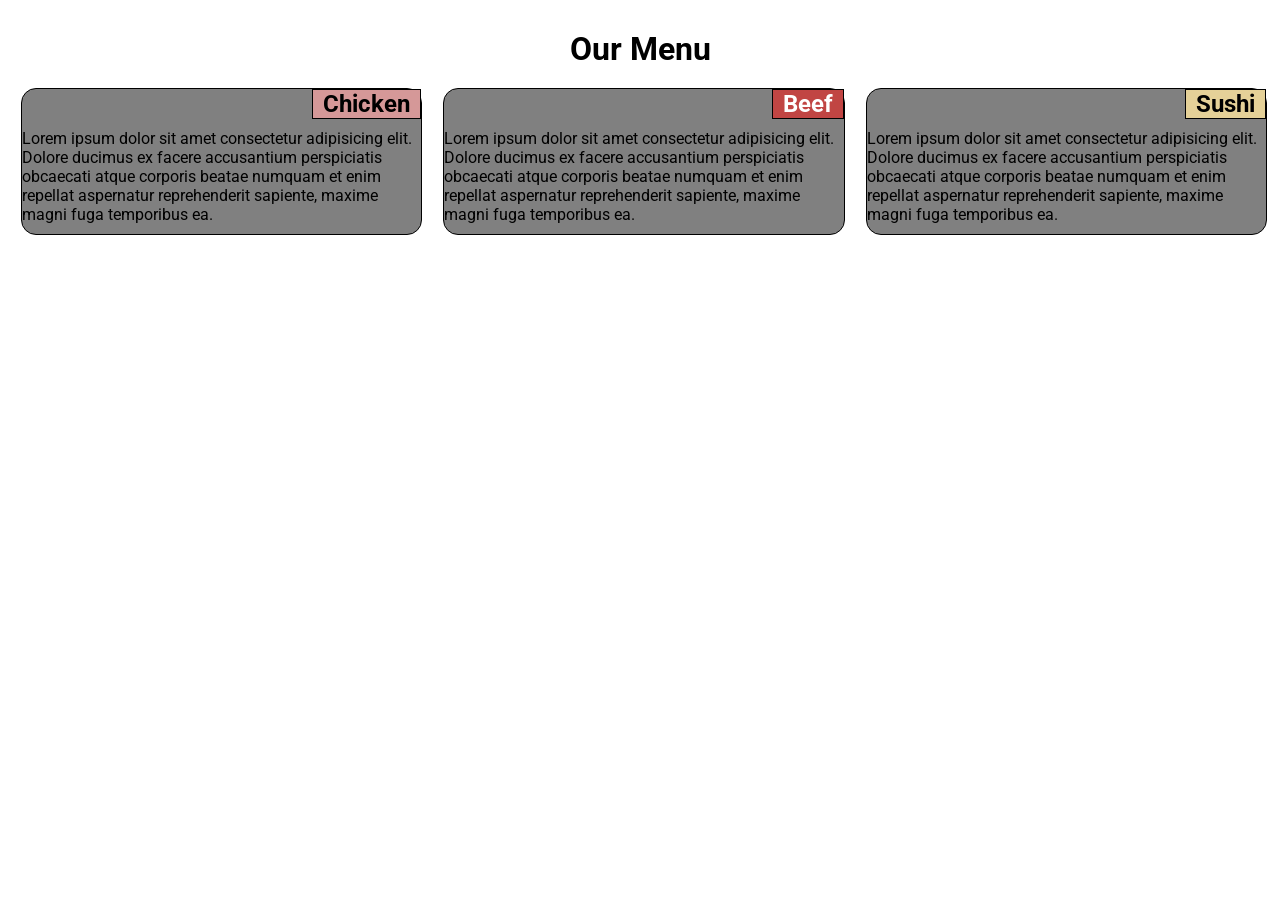
<file: module2-solution-new/index.html>
<!doctype html>
<html lang="en">
    <head>
        <meta charset="utf-8">
        <meta name="viewport" content="width=device-width, initial-scale=1">
        <link rel="stylesheet" type="text/css" href="css/styles.css" media="screen">
        
        <link rel="preconnect" href="https://fonts.googleapis.com">
        <link rel="preconnect" href="https://fonts.gstatic.com" crossorigin>
        <link href="https://fonts.googleapis.com/css2?family=Roboto:wght@500&display=swap" rel="stylesheet">
        
        <title>Module 2 Coding Assignment</title>
        
    </head>
    <body>
        <h1 id="title">Our Menu</h1>
        <div id="container">
            <section class="box col-lg-4 col-md-6 col-sm-12"><h2 class="food-item-heading" id="chicken">Chicken</h2>
                <p id="lorem">Lorem ipsum dolor sit amet consectetur adipisicing elit. Dolore ducimus ex facere accusantium perspiciatis obcaecati atque corporis beatae numquam et enim repellat aspernatur reprehenderit sapiente, maxime magni fuga temporibus ea.</p>
            </section>
            <section class="box col-lg-4 col-md-6 col-sm-12"><h2 class="food-item-heading" id="beef">Beef</h2>
                <p id="lorem">Lorem ipsum dolor sit amet consectetur adipisicing elit. Dolore ducimus ex facere accusantium perspiciatis obcaecati atque corporis beatae numquam et enim repellat aspernatur reprehenderit sapiente, maxime magni fuga temporibus ea.</p>
            </section>
            <section class="box col-lg-4 col-md-12 col-sm-12"><h2 class="food-item-heading" id="sushi">Sushi</h2>
                <p id="lorem">Lorem ipsum dolor sit amet consectetur adipisicing elit. Dolore ducimus ex facere accusantium perspiciatis obcaecati atque corporis beatae numquam et enim repellat aspernatur reprehenderit sapiente, maxime magni fuga temporibus ea.</p>
                <!-- <p id="lorem">Lorem ipsum dolor sit amet consectetur adipisicing elit. Veniam ullam nostrum quas atque eligendi autem ex vel alias quis ducimus sequi dolor ut modi exercitationem repellat rerum voluptatem, fugiat voluptas.
                Consequatur excepturi totam cupiditate optio iste delectus aspernatur soluta commodi! Culpa consequuntur fugiat officia odio fuga reiciendis fugit porro, explicabo alias aliquid cupiditate voluptatum saepe esse itaque! Suscipit, voluptate recusandae!</p> -->
            </section>
        </div>
    </body>
</html>
</file>
<file: module2-solution-new/css/styles.css>
* {
    box-sizing: border-box;
    margin: 0;
    padding: 0;
}

#title {
    text-align: center;
    padding-top: 30px;
    padding-bottom: 20px;
}

div#container {
    position: relative;
}


body {
    font-family: 'Roboto', sans-serif;
}


.box {
    background-color: gray;
    border: 1px black solid;
    border-radius: 15px;
    /* margin: 30px; */
    /* margin-left: 10px; */
    /* padding: 30px; */
    /* margin-left: 20px; */
    /* margin-right: 5px; */
    /* margin-top: 20px; */
    padding-top: 40px;
    padding-bottom:10px;
    /* width: 100px; */
    position: relative;
    /* clear: right; */
    /* height: 167.2px; */
}

#lorem {
  text-align: left;
  /* text-align: justify; */
}

.food-item-heading {
    background-color: salmon;
    border: 1px black solid;
    padding-left: 10px;
    padding-right: 10px;
    position: absolute;
    top: 0;
    right: 0;
}

#chicken {
    background-color: rgb(213, 152, 152);
}

#beef {
    color: white;
    background-color: rgb(193, 69, 67);
}

#sushi {
    background-color: rgb(229, 209, 152);
}

#github-link {
  color: white;
  background-color: black;
  border: 5px solid black;
  border-radius: 15px;
  position: absolute;
  top: 0;
}

/* Desktop devices only */
@media (min-width: 992px) {
    /* body {
        background-color: red;
    } */
    /* .box {
      margin-left: 50px;
    } */
    .col-lg-1, .col-lg-2, .col-lg-3, .col-lg-4, .col-lg-5, .col-lg-6, .col-lg-7, .col-lg-8, .col-lg-9, .col-lg-10, .col-lg-11, .col-lg-12 {
      float: left;
    }
    .col-lg-1 {
      width: 8.33%;
    }
    .col-lg-2 {
      width: 16.66%;
    }
    .col-lg-3 {
      width: 25%;
    }
    .col-lg-4 {
      width: 31.33%;
      margin-left: 1.66%;
    }
    .col-lg-5 {
      width: 41.66%;
    }
    .col-lg-6 {
      width: 50%;
    }
    .col-lg-7 {
      width: 58.33%;
    }
    .col-lg-8 {
      width: 66.66%;
    }
    .col-lg-9 {
      width: 74.99%;
    }
    .col-lg-10 {
      width: 83.33%;
    }
    .col-lg-11 {
      width: 91.66%;
    }
    .col-lg-12 {
      width: 100%;
    }
}
  
/* Tablet devices only */
  @media (min-width: 768px) and (max-width: 991px) {
    /* body {
        background-color: yellow;
    } */
    /* .box {
      margin-right: 50px;
      margin-left: 50px;
    } */
    .col-md-1, .col-md-2, .col-md-3, .col-md-4, .col-md-5, .col-md-6, .col-md-7, .col-md-8, .col-md-9, .col-md-10, .col-md-11, .col-md-12 {
      float: left;
    }
    .col-md-1 {
      width: 8.33%;
    }
    .col-md-2 {
      width: 16.66%;
    }
    .col-md-3 {
      width: 25%;
    }
    .col-md-4 {
      width: 33.33%;
    }
    .col-md-5 {
      width: 41.66%;
    }
    .col-md-6 {
      width: 48%;
      margin-left: 1%;
      margin-right: 1%;
    }
    .col-md-7 {
      width: 58.33%;
    }
    .col-md-8 {
      width: 66.66%;
    }
    .col-md-9 {
      width: 74.99%;
    }
    .col-md-10 {
      width: 83.33%;
    }
    .col-md-11 {
      width: 91.66%;
    }
    .col-md-12 {
      width: 96%;
      margin-top: 20px;
      margin-left: 2%;
      margin-right: 2%;
    }
}
  
/* Mobile devices only */

@media (max-width: 767px) {
    /* body {
        background-color: green;
    } */
    .col-sm-1, .col-sm-2, .col-sm-3, .col-sm-4, .col-sm-5, .col-sm-6, .col-sm-7, .col-sm-8, .col-sm-9, .col-sm-10, .col-sm-11, .col-sm-12 {
      float: left;
    }
    .col-sm-1 {
      width: 8.33%;
    }
    .col-sm-2 {
      width: 16.66%;
    }
    .col-sm-3 {
      width: 25%;
    }
    .col-sm-4 {
      width: 33.33%;
    }
    .col-sm-5 {
      width: 41.66%;
    }
    .col-sm-6 {
      width: 50%;
    }
    .col-sm-7 {
      width: 58.33%;
    }
    .col-sm-8 {
      width: 66.66%;
    }
    .col-sm-9 {
      width: 74.99%;
    }
    .col-sm-10 {
      width: 83.33%;
    }
    .col-sm-11 {
      width: 91.66%;
    }
    .col-sm-12 {
      width: 90%;
      margin-left: 5%;
      margin-right: 5%;
      margin-top: 20px;
    }
}
</file>
